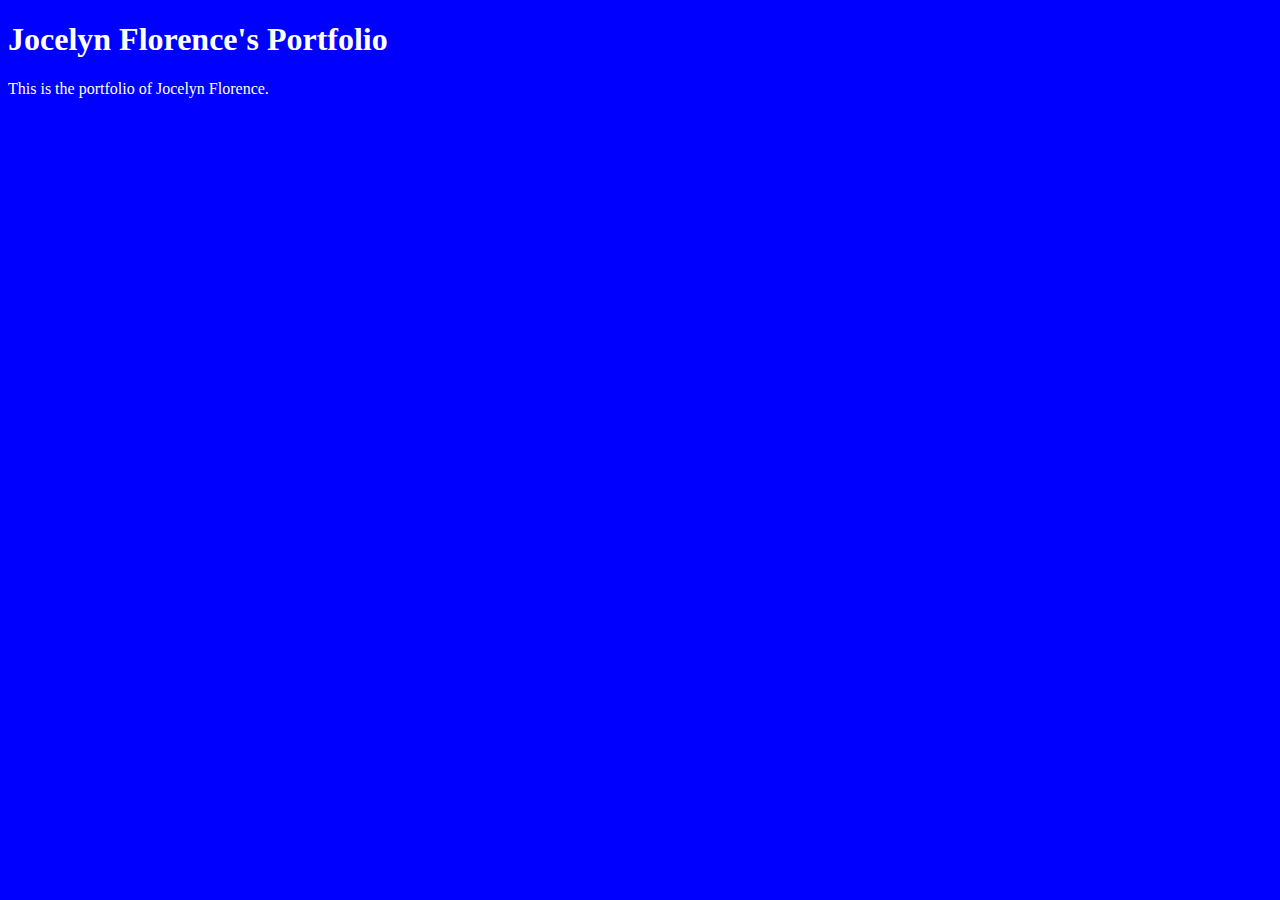
<file: unit_1/Index.html>
<!DOCTYPE html>
	<html>
	<head>
		<title>Jocelyn Florence's Portfolio</title>
		<link rel="stylesheet" type="text/css" href="style.css">
	</head>
	<body>
		<h1>Jocelyn Florence's Portfolio</h1>
		<p>This is the portfolio of Jocelyn Florence.</p>
	</body>
	</html>
</file>
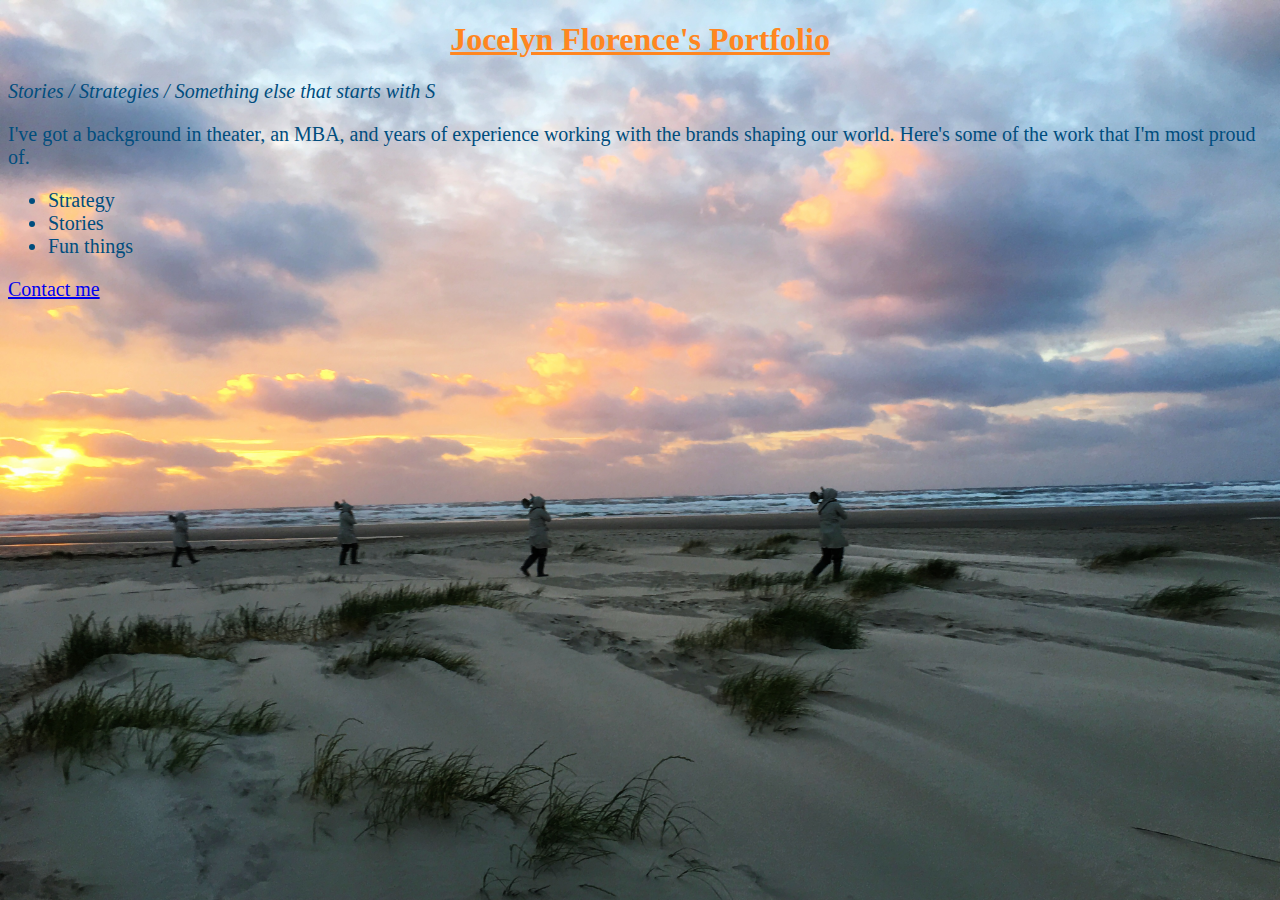
<file: unit_3/index.html>
<!DOCTYPE html>
	<html>
	<head>
		<link rel="stylesheet" type="text/css" href="style.css"> 
		<title>Jocelyn Florence's Portfolio</title>
		<link rel="stylesheet" type="text/css" href="style.css">
	</head>
	<body>
		<h1>Jocelyn Florence's Portfolio</h1>
		<p id="slogan">Stories / Strategies / Something else that starts with S</p>
		<p>I've got a background in theater, an MBA, and years of experience working with the brands shaping our world. Here's some of the work that I'm most proud of.</p>
		<p>
		<ul>
			<li>Strategy</li>
			<li>Stories</li>
			<li>Fun things</li>
		</ul>
		</p>
		<p>
		<a href="mailto:jocelynflorence@gmail.com">Contact me</a>
		</p>
	</body>
	</html>
</file>
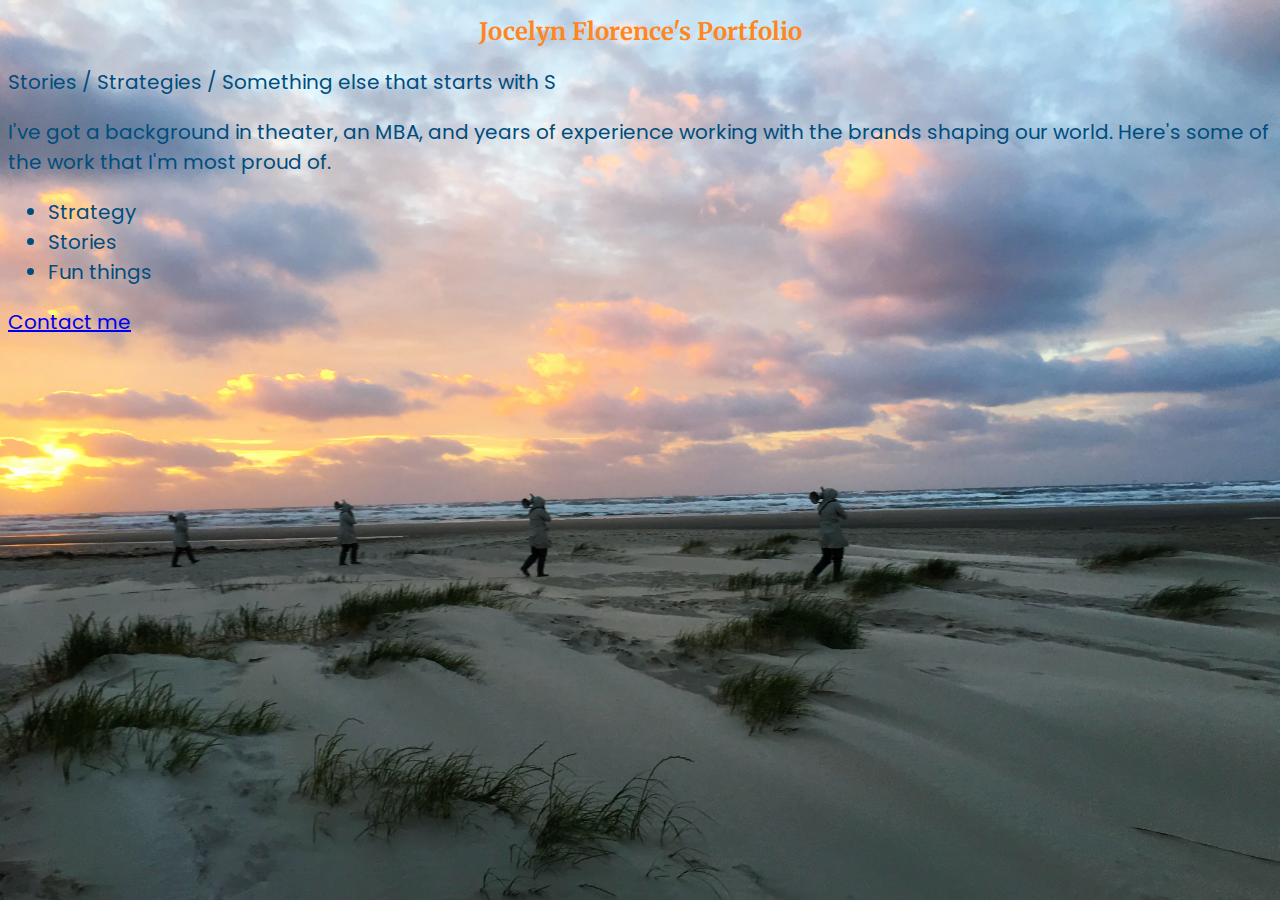
<file: unit_4/index.html>
<!DOCTYPE html>
	<html>
	<head>
		<link rel="stylesheet" type="text/css" href="style.css"> 
		<title>Jocelyn Florence's Portfolio</title>
		<link rel="stylesheet" type="text/css" href="style.css">
	</head>
	<body>
		<h1>Jocelyn Florence's Portfolio</h1>
		<p>Stories / Strategies / Something else that starts with S</p>
		<p>I've got a background in theater, an MBA, and years of experience working with the brands shaping our world. Here's some of the work that I'm most proud of.</p>
		<p>
		<ul>
			<li>Strategy</li>
			<li>Stories</li>
			<li>Fun things</li>
		</ul>
		</p>
		<p>
		<a href="mailto:jocelynflorence@gmail.com">Contact me</a>
		</p>
	</body>
	</html>
</file>
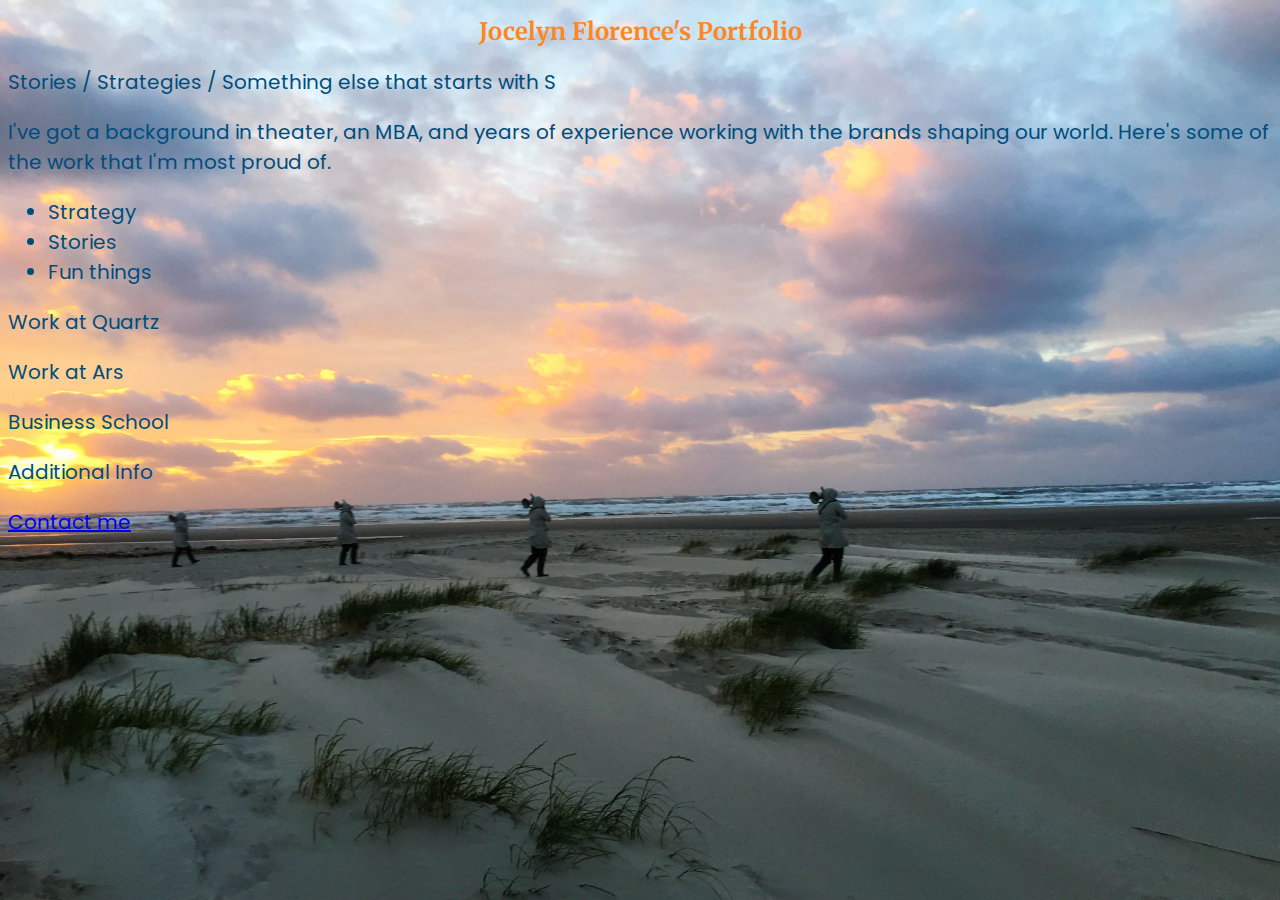
<file: unit_5/index.html>
<!DOCTYPE html>
	<html>
	<head>
		<link rel="stylesheet" type="text/css" href="style.css"> 
		<title>Jocelyn Florence's Portfolio</title>
		<link rel="stylesheet" type="text/css" href="style.css">
	</head>
	<body>
		<h1>Jocelyn Florence's Portfolio</h1>
		<p>Stories / Strategies / Something else that starts with S</p>
		<p>I've got a background in theater, an MBA, and years of experience working with the brands shaping our world. Here's some of the work that I'm most proud of.</p>
		<p>
		<ul>
			<li>Strategy</li>
			<li>Stories</li>
			<li>Fun things</li>
		</ul>
		</p>
		<p>Work at Quartz</p>
		<p>Work at Ars</p>
		<p>Business School</p>
		<p>Additional Info</p>
		


		<p>
		<a href="mailto:jocelynflorence@gmail.com">Contact me</a>
		</p>
	</body>
	</html>
</file>
<file: unit_1/style.css>
body {
	background-color: blue;
}
h1, p {color: white;
}
</file>
<file: unit_3/style.css>
body {
	background-image: url("images/beach.jpg");
	background-size: cover;
	font-family: Gill Sans;
}
h1 {color: #FF8620;
	text-align: center;
	text-decoration: underline}
p {color: #004D7D;
	font-size: 20px}
ul {color: #004D7D;
	font-size: 20px;}
#slogan {font-style: italic;}
</file>
<file: unit_4/style.css>
@import url('https://fonts.googleapis.com/css?family=Merriweather|Poppins');

body {
	background-image: url("images/beach.jpg");
	background-size: cover;}

h1 {
	font-family: 'Merriweather', serif;
	color: #FF8620;
	text-align: center;
	font-size: 24px
}

p {
	font-family: 'Poppins', serif;
	color: #004D7D;
	font-size: 20px
}

ul {
	font-family: 'Poppins', serif;
	color: #004D7D;
	font-size: 20px;
}
</file>
<file: unit_5/style.css>
@import url('https://fonts.googleapis.com/css?family=Merriweather|Poppins');

body {
	background-image: url("images/beach.jpg");
	background-size: cover;}

h1 {
	font-family: 'Merriweather', serif;
	color: #FF8620;
	text-align: center;
	font-size: 24px
}

p {
	font-family: 'Poppins', serif;
	color: #004D7D;
	font-size: 20px
}

ul {
	font-family: 'Poppins', serif;
	color: #004D7D;
	font-size: 20px;
}
</file>
